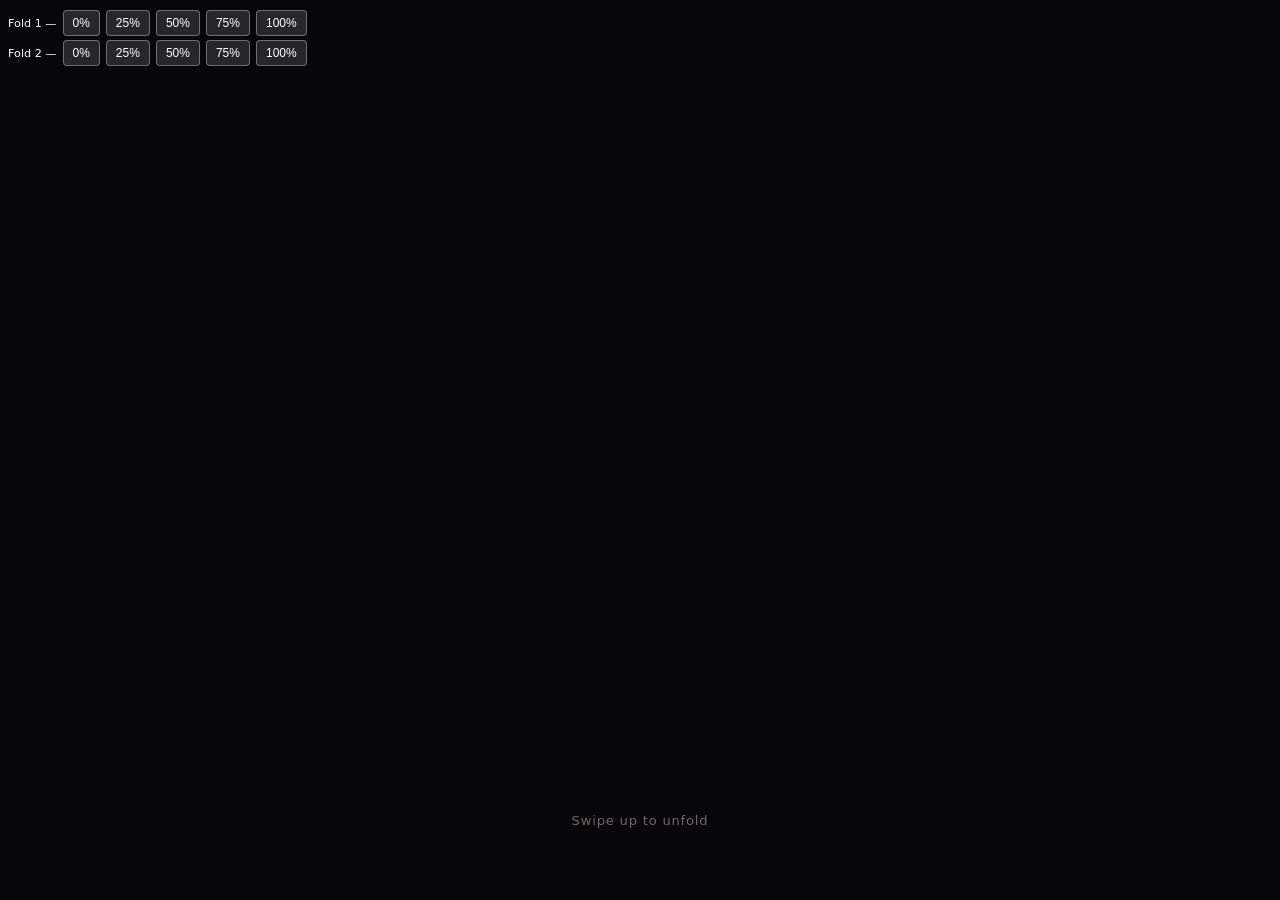
<file: Index.html>
<!DOCTYPE html>
<html lang="en">
<head>
    <meta charset="UTF-8">
    <meta name="viewport" content="width=device-width, initial-scale=1.0, maximum-scale=1.0, user-scalable=no">
    <title>Unwrapped ❤️</title>
    <link rel="stylesheet" href="style.css">
</head>
<body>

    <div id="stars"></div>

    <main id="experience">

        <div id="paper-container">
            <div id="paper-scene">

                <div class="leaf" id="panel-bl"></div>

                <div class="hinge hinge-x" id="fold1">
                    <div class="face face-front" id="fold1-front">
                        <div class="leaf" id="panel-tl"></div>
                        <div class="hinge hinge-y" id="fold2-tr">
                            <div class="face face-front" id="panel-tr"></div>
                            <div class="face face-back face-back-y"></div>
                        </div>
                    </div>
                    <div class="face face-back face-back-x"></div>
                </div>

                <div class="hinge hinge-y" id="fold2-br">
                    <div class="face face-front" id="panel-br"></div>
                    <div class="face face-back face-back-y"></div>
                </div>

            </div>
        </div>

        <div id="hint">Swipe up to unfold</div>

        <div id="debug-panel">
            <div class="dbg-row">
                <span>Fold 1 —</span>
                <button class="dbg" data-fold="1" data-p="0">0%</button>
                <button class="dbg" data-fold="1" data-p="0.25">25%</button>
                <button class="dbg" data-fold="1" data-p="0.5">50%</button>
                <button class="dbg" data-fold="1" data-p="0.75">75%</button>
                <button class="dbg" data-fold="1" data-p="1">100%</button>
            </div>
            <div class="dbg-row">
                <span>Fold 2 —</span>
                <button class="dbg" data-fold="2" data-p="0">0%</button>
                <button class="dbg" data-fold="2" data-p="0.25">25%</button>
                <button class="dbg" data-fold="2" data-p="0.5">50%</button>
                <button class="dbg" data-fold="2" data-p="0.75">75%</button>
                <button class="dbg" data-fold="2" data-p="1">100%</button>
            </div>
        </div>

    </main>

    <script src="https://cdn.jsdelivr.net/npm/gsap@3.13.0/dist/gsap.min.js"></script>
    <script src="script.js"></script>
</body>
</html>
</file>
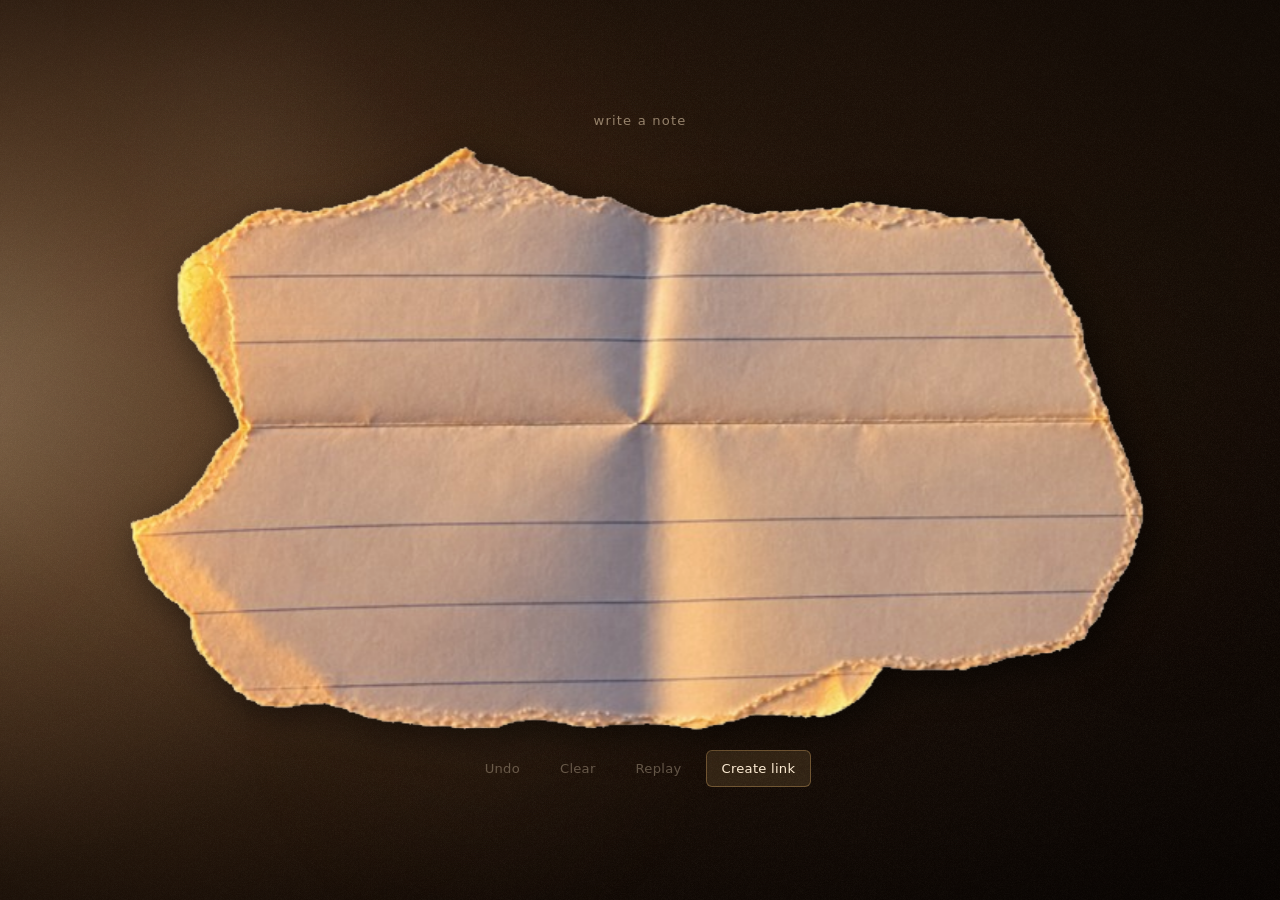
<file: index.html>
<!DOCTYPE html>
<html lang="en">
<head>
    <meta charset="UTF-8">
    <meta name="viewport" content="width=device-width, initial-scale=1.0, maximum-scale=1.0, user-scalable=no">
    <title>Unwrapped — write a note</title>
    <link rel="stylesheet" href="surface.css?v=19">
    <link rel="stylesheet" href="write.css?v=19">
</head>
<body>

    <!-- The same desk the note is read on. backdrop.js finds these by id. -->
    <div id="desk"></div>
    <div id="desk-mottle"></div>
    <div id="desk-grain"></div>
    <div id="lamp"></div>
    <div id="vignette"></div>

    <main id="lab">

        <h1 id="title">Write a note</h1>

        <div id="surface">
            <canvas id="paper"></canvas>
            <canvas id="ink"></canvas>
        </div>

        <!-- write.js looks this up at load and writes its diagnostics into it
             ("paper shape alpha · 75% of image", stroke counts). Useful while
             building the mask, noise for whoever is writing a note, so it is
             kept in the DOM for write.js and hidden in write.css. -->
        <div id="status"></div>

        <!-- What is actually worth saying, and only when there is something to
             say. create.js writes here; it is empty and takes no room the rest
             of the time. -->
        <div id="say" hidden></div>

        <div id="controls">
            <button id="btn-undo">Undo</button>
            <button id="btn-clear">Clear</button>
            <button id="btn-replay">Replay</button>
            <button id="btn-link" class="primary">Create link</button>
            <!-- write.js binds this one and would throw if it were missing;
                 it is the raw-data escape hatch, not part of the flow. -->
            <button id="btn-export" hidden>Data</button>
        </div>

        <div id="share" hidden>
            <input id="share-url" readonly spellcheck="false">
            <div id="share-actions">
                <button id="btn-copy" class="primary">Copy link</button>
                <button id="btn-share" hidden>Share</button>
                <a id="share-open" target="_blank" rel="noopener">Open it yourself</a>
            </div>
            <p id="share-note">The whole note travels inside the link. Nothing is stored on a server.</p>
        </div>

    </main>

    <script src="backdrop.js?v=19"></script>
    <script src="write.js?v=19"></script>
    <script src="link.js?v=19"></script>
    <script src="create.js?v=19"></script>
</body>
</html>
</file>
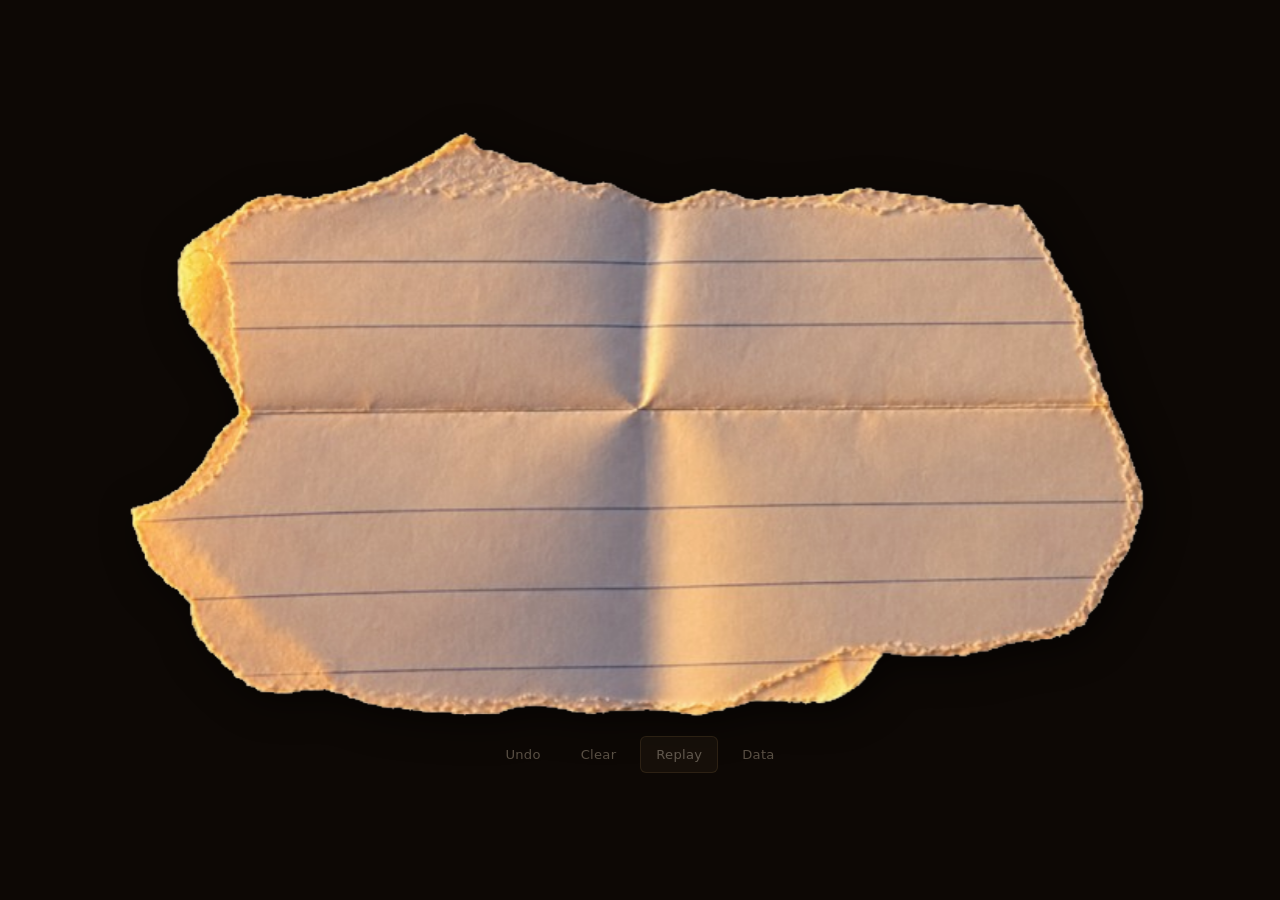
<file: Write.html>
<!DOCTYPE html>
<html lang="en">
<head>
    <meta charset="UTF-8">
    <meta name="viewport" content="width=device-width, initial-scale=1.0, maximum-scale=1.0, user-scalable=no">
    <title>Unwrapped — Handwriting Lab</title>
    <link rel="stylesheet" href="write.css">
</head>
<body>

    <main id="lab">

        <div id="surface">
            <canvas id="paper"></canvas>
            <canvas id="ink"></canvas>
        </div>

        <div id="status">write with your finger</div>

        <div id="controls">
            <button id="btn-undo">Undo</button>
            <button id="btn-clear">Clear</button>
            <button id="btn-replay" class="primary">Replay</button>
            <button id="btn-export">Data</button>
        </div>

    </main>

    <script src="write.js"></script>
</body>
</html>
</file>
<file: style.css>
* {
    margin: 0;
    padding: 0;
    box-sizing: border-box;
    -webkit-tap-highlight-color: transparent;
}

html, body {
    height: 100%;
    overflow: hidden;
    background: #06060b;
}

body {
    position: relative;
    font-family: system-ui, -apple-system, sans-serif;
    color: #f5f5f5;
}

/* ---- the surface -----------------------------------------------------
   The desk itself lives in surface.css, shared with the write page, so both
   pages sit on the same one. This file owns only the note's own shadow.   */

/* The note's shadow. Sized every frame by script.js to the paper's current
   footprint, offset away from the lamp. Soft on purpose: a contact shadow
   under paper is diffuse, and a sharp one would look cut out. */
#paper-shadow {
    position: absolute;
    left: 0;
    bottom: 0;
    transform-origin: 0 100%;   /* bottom-left — the corner that never moves */
    pointer-events: none;
    z-index: 0;
    background: radial-gradient(closest-side,
        rgba(0, 0, 0, 0.46) 0%,
        rgba(0, 0, 0, 0.34) 46%,
        rgba(0, 0, 0, 0.13) 74%,
        transparent 100%);
}

#experience {
    position: relative;
    z-index: 1;
    height: 100dvh;
    display: flex;
    flex-direction: column;
    align-items: center;
    justify-content: center;
    touch-action: none;
}

/* The note is set down at a slight angle, the way a real one would be.
   Small on purpose: this is the difference between looking placed and looking
   rendered, and any more than a couple of degrees looks deliberate instead.
   It rotates the shadow with it, since both are children here, and script.js
   measures with offsetWidth and pointer deltas, neither of which a rotation
   disturbs. */
#paper-container {
    position: relative;
    width: 240px;
    height: 320px;
    perspective: 1700px;
    transform: rotate(-1.6deg);
}

#paper-scene {
    position: relative;
    z-index: 1;
    width: 100%;
    height: 100%;
    transform-style: preserve-3d;
    -webkit-transform-style: preserve-3d;
}

.leaf {
    position: absolute;
    background-repeat: no-repeat;
}

#panel-bl { left: 0; width: 50%; }

.hinge {
    position: absolute;
    transform-style: preserve-3d;
    -webkit-transform-style: preserve-3d;
}

.hinge-x { left: 0; width: 50%; transform-origin: bottom center; }
.hinge-y { transform-origin: left center; }

#fold1 { top: 0; }
#fold2-br { top: 50%; height: 50%; }   /* left/width set by script.js */

/* One slice of the bending flap. The chain runs upward from the crease:
   slice 0 sits on the crease, each later slice hinges off the top of the
   one before it. Heights and artwork offsets come from script.js. */
.strip {
    position: absolute;
    left: 0;
    width: 100%;
    transform-origin: bottom center;
    transform-style: preserve-3d;
    -webkit-transform-style: preserve-3d;
}

.strip > .strip { bottom: 100%; }

/* One column of the fold-2 flap. The chain runs rightward from the crease:
   column 0 sits on it, each later column hinges off the right edge of the one
   before it. Widths and artwork offsets come from script.js. */
.col {
    position: absolute;
    top: 0;
    height: 100%;
    transform-origin: left center;
    transform-style: preserve-3d;
    -webkit-transform-style: preserve-3d;
}

.col-tr     { left: 100%; }   /* column 0 sits on the slice's right edge */
.col > .col { left: 100%; }

.face {
    position: absolute;
    inset: 0;
    background-repeat: no-repeat;
    backface-visibility: hidden;
    -webkit-backface-visibility: hidden;
}

.face-back {
    background: linear-gradient(135deg, #e8e0d0, #d4c9b3);
}

.face-back-x { transform: rotateX(180deg); }
.face-back-y { transform: rotateY(180deg); }

/* Faces inside a slice overhang its bottom edge by a pixel, so consecutive
   slices overlap instead of leaving a hairline between them. The slice box
   is untouched, so the hinge stays exactly on the seam; the extra row draws
   the same image row the slice below already draws, so the overlap is
   invisible. Without this the open sheet reads as corrugated slats. */
.strip > .face { bottom: -1px; }

/* The same overlap on the other axis: a column's faces overhang its RIGHT
   edge, under the column that hinges off it, so any sub-pixel gap between
   them is filled. Extending the right edge leaves the box origin alone, so
   background-position is unaffected and the extra pixels are the ones the
   next column already draws. */
.col > .face { bottom: -1px; right: -1px; }

/* Ink soaks INTO the sheet. Multiply lets the paper's grain, its ruling and
   its crease shading show through the strokes, so they belong to the surface
   rather than sitting on top of it.
   Safe on the 3D chain: the canvas is a leaf, so the stacking context this
   creates has no hinges inside it to flatten — verified by comparing the TL,
   TR and BR boxes mid-fold-2 with and without it, which are identical to the
   pixel. The 1px face bleed does NOT double-darken here either: neighbouring
   slices blend against their own faces, not each other. */
canvas.ink { mix-blend-mode: multiply; }

#hint {
    position: absolute;
    bottom: 8vh;
    left: 0;
    right: 0;
    text-align: center;
    font-size: 0.82rem;
    color: #e6d3b87a;
    letter-spacing: 0.06em;
    transition: opacity 0.4s ease;
    z-index: 1;
}

#hint.hidden { opacity: 0; }

/* Everything offered to a recipient, and only once they have read the note.
   Quiet warm text on the desk, like the write page's chrome: lit buttons here
   would be an advert sitting next to someone's handwriting. */
#offer {
    position: absolute;
    bottom: 6vh;
    left: 0;
    right: 0;
    display: flex;
    flex-wrap: wrap;
    justify-content: center;
    gap: 7px;
    padding: 0 12px;
    transition: opacity 0.7s ease;
    z-index: 2;
}

#offer button,
#offer a {
    padding: 9px 13px;
    font: inherit;
    font-size: 0.73rem;
    letter-spacing: 0.06em;
    color: #e6d3b8;
    opacity: 0.6;
    background: transparent;
    text-decoration: none;
    white-space: nowrap;
    border: 1px solid #ffe9c72b;
    border-radius: 999px;
    touch-action: manipulation;
}

#offer button:active,
#offer a:active { opacity: 1; background: #ffe9c714; }

#offer button:disabled { opacity: 0.3; }

/* An id rule with a display beats [hidden] — the trap this project has hit
   three times now — and keep.js unhides this one only where the browser can
   actually record a canvas. */
#save-video[hidden] { display: none; }

/* Not merely invisible — untappable, so nothing here can be caught by a
   stray finger while the note is still folded. */
#offer.hidden {
    opacity: 0;
    pointer-events: none;
}

/* Whatever keep.js has to say, and only when it has something. */
#keep-say[hidden] { display: none; }

#keep-say {
    position: absolute;
    bottom: 2.6vh;
    left: 0;
    right: 0;
    text-align: center;
    font-size: 0.72rem;
    letter-spacing: 0.04em;
    color: #e6d3b88c;
    padding: 0 12px;
    z-index: 2;
}

#debug-panel {
    position: fixed;
    top: max(10px, env(safe-area-inset-top));
    left: 8px;
    right: 8px;
    z-index: 10;
    display: flex;
    flex-direction: column;
    gap: 4px;
    touch-action: manipulation;
}

.dbg-row {
    display: flex;
    flex-wrap: wrap;
    gap: 6px;
    align-items: center;
    font-size: 0.7rem;
    color: #fff;
}

#dbg-readout {
    font-variant-numeric: tabular-nums;
    color: #ffffffaa;
}

#debug-panel button {
    padding: 5px 9px;
    font-size: 0.75rem;
    background: #ffffff22;
    color: #fff;
    border: 1px solid #ffffff55;
    border-radius: 4px;
    touch-action: manipulation;
}
</file>
<file: surface.css>
/* ============================================
   UNWRAPPED — The surface, shared by both pages

   You write a note on a desk and you read one on a desk, so both pages sit on
   the same one. This file is the single source of truth for it; style.css and
   write.css own only what is specific to their own page.

   What makes a lamp-lit desk read as lamp-lit is not the objects on it. It is
   that the light is a POOL: the corners fall away to almost nothing and the
   paper is the brightest thing in the frame by a wide margin. So the work here
   is all light and falloff, and there are no props at all — at phone size a
   prop lives in a 40px strip around the edge and reads as a sticker rather
   than as a room.

   Layer order, all behind the page's own content:
     #desk         the wood itself, and the warm pool on it
     #desk-mottle  its slow unevenness      (drawn by backdrop.js)
     #desk-grain   its fine texture         (drawn by backdrop.js)
     #lamp         the light, breathing
     #vignette     the darkness at the edges

   --edge is the one dial. It is how dark the corners go: 0 removes the
   vignette entirely, 1 is as far as this goes. Raise it and the note is more
   alone in the dark; lower it if a phone screen turns the falloff muddy
   instead of dark, which is the failure mode to watch for outdoors.
   ============================================ */

:root {
    --edge: 0.62;
}

#desk,
#desk-mottle,
#desk-grain,
#lamp,
#vignette {
    position: fixed;
    inset: 0;
    z-index: 0;
    pointer-events: none;
}

/* Dark oiled wood, and the pool of light lying across it. Both the pool and
   the lamp above are centred OFF the left edge: only their falloff reaches in,
   so the light arrives from somewhere beyond the screen rather than from a
   bright spot sitting on the desk in front of the note. */
#desk {
    background:
        radial-gradient(128% 110% at -14% 46%,
            rgba(255, 205, 150, 0.34) 0%,
            rgba(240, 168, 104, 0.20) 24%,
            rgba(176, 104, 52, 0.095) 48%,
            rgba(120, 68, 32, 0.03) 68%,
            transparent 86%),
        linear-gradient(152deg, #2b1a0f 0%, #1c1109 46%, #0e0805 100%);
}

#desk-grain { opacity: 0.8; }

/* The only thing on either page that moves, and only just: a real flame is
   never quite steady. */
#lamp {
    background: radial-gradient(94% 100% at -12% 40%,
        rgba(255, 228, 188, 0.22) 0%,
        rgba(255, 202, 146, 0.10) 30%,
        rgba(255, 186, 120, 0.03) 56%,
        transparent 78%);
    will-change: opacity;
    animation: lamp-breathe 17s ease-in-out infinite;
}

@keyframes lamp-breathe {
    0%, 100% { opacity: 0.8; }
    50%      { opacity: 1; }
}

/* The corners go to almost nothing. This one layer does more for the feeling
   than any object would: it is what turns an evenly-lit texture into a lamp
   on a desk at night. It sits above the grain so it darkens that too —
   texture in the dark corners would give the flatness away.

   It has to stop short of the note, though. The note's contact shadow is
   dark on a lit surface, so if the vignette reaches in far enough to darken
   the ground the note is lying on, the shadow has nothing to fall on and the
   note goes back to floating in black — which is the exact problem the
   surface was built to fix. Hence the wide transparent middle. */
#vignette {
    background: radial-gradient(112% 74% at 42% 50%,
        transparent 38%,
        rgba(0, 0, 0, calc(var(--edge) * 0.26)) 62%,
        rgba(0, 0, 0, calc(var(--edge) * 0.66)) 84%,
        rgba(0, 0, 0, var(--edge)) 100%);
}

@media (prefers-reduced-motion: reduce) {
    #lamp { animation: none; }
}
</file>
<file: write.css>
* {
    margin: 0;
    padding: 0;
    box-sizing: border-box;
    -webkit-tap-highlight-color: transparent;
}

html, body {
    height: 100%;
    overflow: hidden;
    background: #0d0805;
    overscroll-behavior: none;
}

/* The desk is in surface.css, shared with the note page. Everything on this
   page sits above it. */
#lab { position: relative; z-index: 1; }

body {
    font-family: system-ui, -apple-system, sans-serif;
    color: #f5f5f5;
}

/* The chrome recedes. The brightest thing on this page has to be the paper,
   the same way it is on the note page — a row of lit buttons around a lit
   sheet flattens the whole thing back into a web form. So the title, the
   status line and the buttons are all dim warm text on the dark desk, and
   only the one action you are actually here for carries a fill. */
#title {
    font-size: 0.82rem;
    font-weight: 500;
    letter-spacing: 0.09em;
    text-transform: lowercase;
    color: #d8c2a4;
    opacity: 0.62;
}

/* An id rule with a display beats [hidden]'s display:none, so say so
   explicitly — the same trap the fold page's debug panel fell into. */
#share[hidden] { display: none; }

#share {
    width: min(94vw, 460px);
    display: flex;
    flex-direction: column;
    gap: 8px;
    align-items: stretch;
}

#share-url {
    width: 100%;
    padding: 9px 11px;
    font: inherit;
    font-size: 0.78rem;
    color: #e2d3bd;
    background: #ffe9c70e;
    border: 1px solid #ffe9c728;
    border-radius: 6px;
    /* A link with a whole note in it is long. Keep it one quiet line rather
       than letting it wrap over half the screen. */
    text-overflow: ellipsis;
}

#share-actions {
    display: flex;
    flex-wrap: wrap;
    gap: 8px;
    align-items: center;
}

#share-open {
    color: #e6d3b8a8;
    font-size: 0.8rem;
    text-decoration: underline;
    text-underline-offset: 3px;
}

#share-note {
    font-size: 0.72rem;
    line-height: 1.45;
    color: #e6d3b875;
}

#lab {
    height: 100dvh;
    display: flex;
    flex-direction: column;
    align-items: center;
    justify-content: center;
    gap: 14px;
    touch-action: none;
}

/* No background, no border-radius, no box-shadow.
   Any of those would re-introduce a visible rectangle. */
#surface {
    position: relative;
    width: 240px;
    height: 320px;
    background: transparent;
}

#paper,
#ink {
    position: absolute;
    inset: 0;
    display: block;
    touch-action: none;
}

/* Follows the torn silhouette, not a rectangle. */
/* Offset down and to the RIGHT, away from the lamp, so it agrees with the
   note page's shadow instead of contradicting where the light is. */
#paper {
    filter: drop-shadow(7px 9px 18px rgba(0, 0, 0, 0.55));
}

/* Ink sits above the paper; JS masks it to the paper shape. Multiply so it
   soaks into the sheet rather than lying on it — same as the note page. */
#ink {
    mix-blend-mode: multiply;
    -webkit-mask-size: 100% 100%;
            mask-size: 100% 100%;
    -webkit-mask-repeat: no-repeat;
            mask-repeat: no-repeat;
}

/* write.js's diagnostics. Kept in the DOM because write.js is locked and
   resolves this at load, but never shown. */
#status { display: none; }

/* One quiet line, and only when there is something to say — no permanent
   status bar under the paper. #say[hidden] is spelled out because an id rule
   with a display beats [hidden], the trap this page has now hit twice. */
#say[hidden] { display: none; }

#say {
    font-size: 0.75rem;
    color: #e2cdb0a8;
    letter-spacing: 0.02em;
    text-align: center;
    padding: 0 12px;
    transition: opacity 0.3s ease;
}

#controls {
    display: flex;
    flex-wrap: wrap;
    justify-content: center;
    gap: 8px;
    padding: 0 8px;
}

#controls button,
#share-actions button {
    padding: 10px 15px;
    font-size: 0.82rem;
    font-family: inherit;
    letter-spacing: 0.02em;
    background: transparent;
    color: #e6d3b8;
    opacity: 0.66;
    border: 1px solid transparent;
    border-radius: 6px;
    touch-action: manipulation;
}

#controls button:active,
#share-actions button:active { opacity: 1; background: #ffe9c712; }

/* Warm, like the lamp, rather than white — a white button on a warm desk is
   the one thing that still reads as a web page. */
#controls button.primary,
#share-actions button.primary {
    opacity: 1;
    color: #ffeed6;
    background: #ffca7c1f;
    border-color: #ffca7c4d;
}

#controls button:disabled,
#share-actions button:disabled {
    opacity: 0.35;
}
</file>
